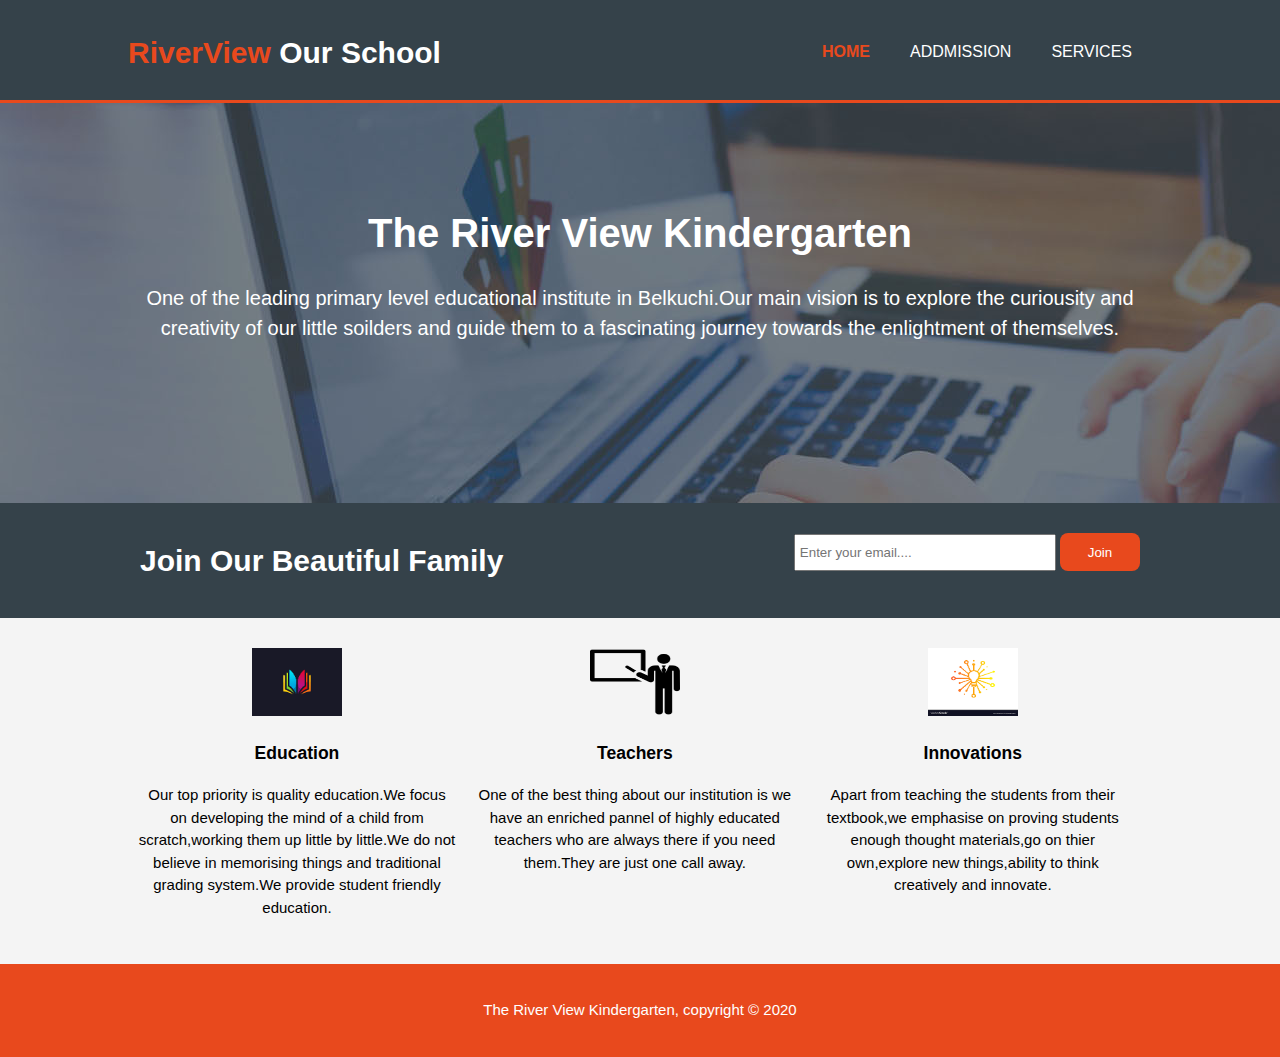
<file: schoolProject/index.html>
<!DOCTYPE html>
<html>
<head>
	<meta charset="UTF-8">
	<meta name="viewport" content="width=device-width">
	<meta name="descripttion" content="The River View Kindergarten school details and official webpage">
	<meta name="keywords" content="kg school,village education,trvkg,river view,the river view Kindergarten.kindergarten,belkuchi,sirajganj">
	<meta name="author" content="fahim faysal niloy">
	<title>River View  |Welcome</title>
	<link rel="stylesheet" type="text/css" href="./CSS/style.css">
</head>
<body>
	<header>
		<div class="container">
			<div id="branding">
			<h1><span id="highlight">RiverView</span> Our School</h1>
			</div>
			<nav>
				<ul>
					<li class="current"><a href="index.html">Home</a></li>
					<li><a href="admission.html">Addmission</a></li>
					<li><a href="services.html">Services</a></li>
				</ul>
			</nav>
			
		</div>

	</header>


	<section id="showcase">
		<div class="container">
			<h1>The River View Kindergarten</h1>
			<p>One of the leading primary level educational institute in Belkuchi.Our main vision is to explore the curiousity and creativity of our little soilders and guide them to a fascinating journey towards the enlightment of themselves.</p>
			
		</div>


	</section>



	<section id="joinUs">
		<div class="container">
			<h1>Join Our Beautiful Family</h1>
			<form>
				<input type="email" name="email" placeholder="Enter your email....">
				<button type="submit" class="button_1">Join</button>
			</form>
			
		</div>
		
	</section>



	<section id="boxes">
		<div class="container">
			<div class="box">
				<img src="./img/book.png" alt="Book Logo">
				<h3>Education</h3>
				<p> Our top priority is quality education.We focus on developing the mind of a child from scratch,working them up little by little.We do not believe in memorising things and traditional grading system.We provide student friendly education. </p>
			</div>

			<div class="box">
				<img src="./img/teacher.png" alt="Teacher Logo">
				<h3>Teachers</h3>
				<p>One of the best thing about our institution is we have an enriched pannel of highly educated teachers who are always there if you need them.They are just one call away.</p>
			</div>

			<div class="box">
				<img src="./img/innovation.png" alt="Innovation">
				<h3>Innovations</h3>
				<p>Apart from teaching the students from their textbook,we emphasise on proving students enough thought materials,go on thier own,explore new things,ability to think creatively and innovate.</p>
			</div>
			




		</div>
	</section>



	<footer>
		<p>The River View Kindergarten, copyright &copy; 2020</p>
		

	</footer>









</body>
</html>
</file>
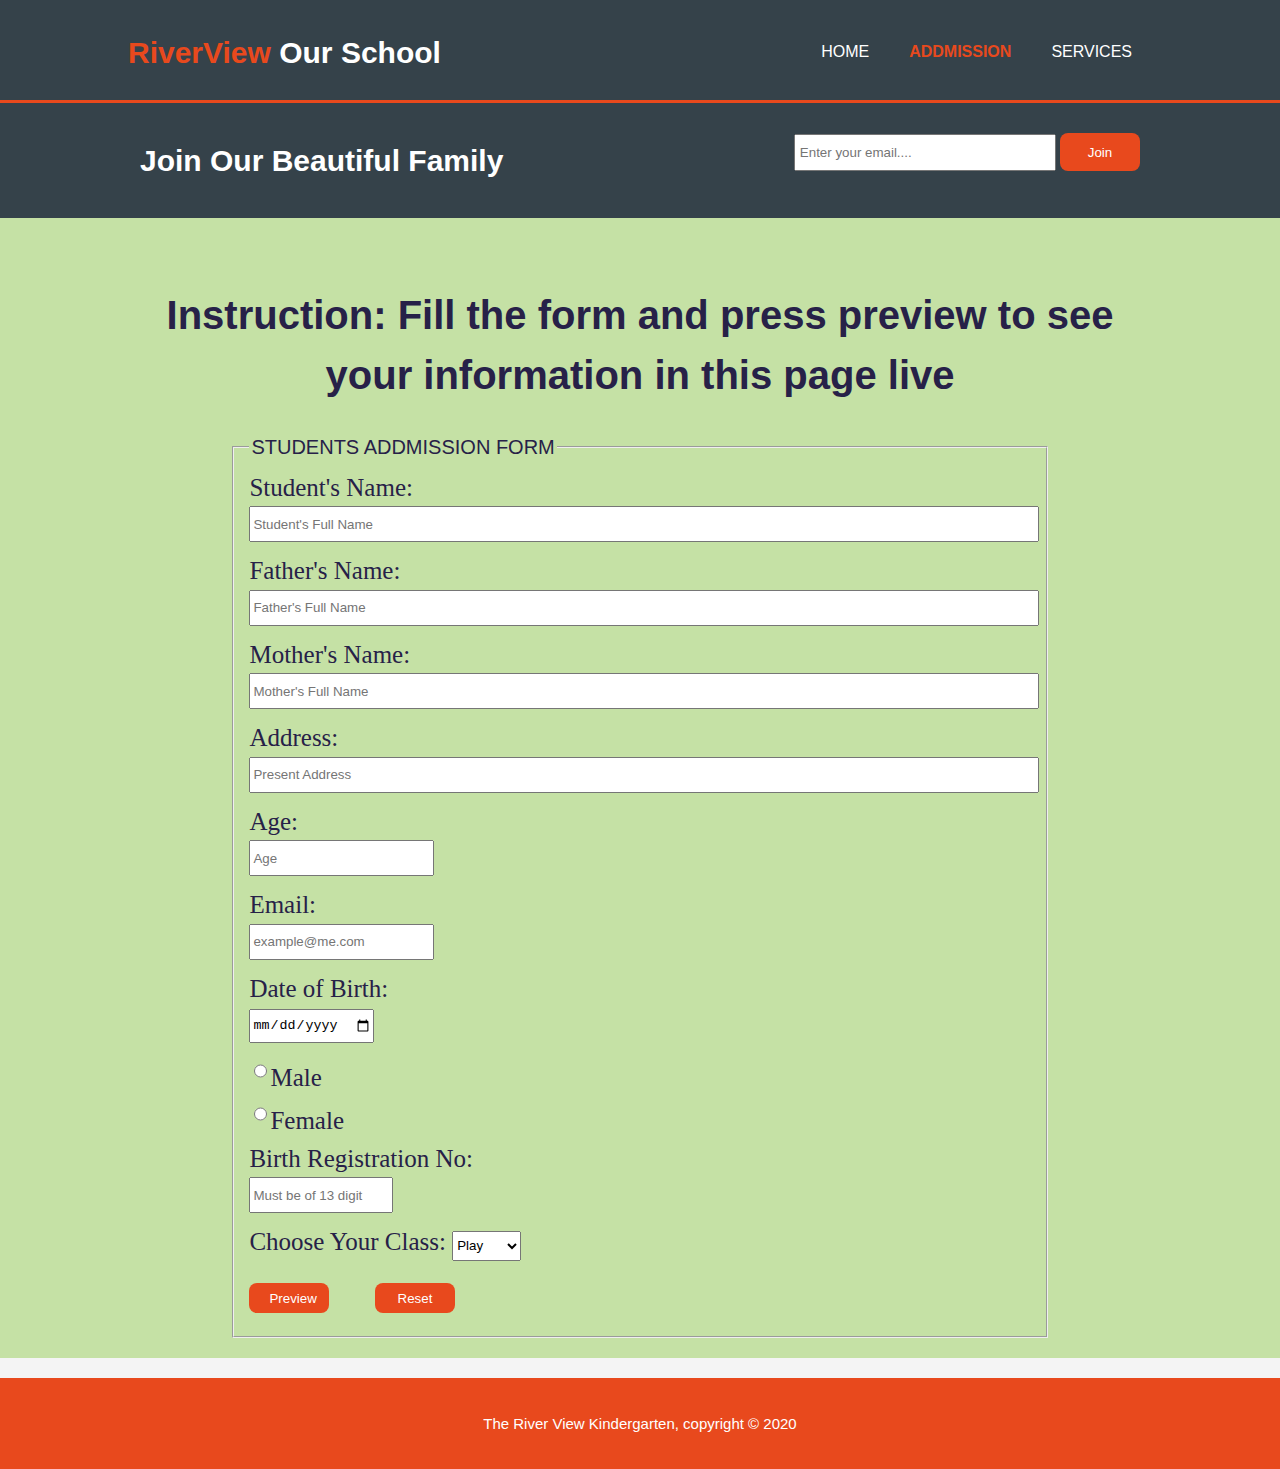
<file: schoolProject/admission.html>
<!DOCTYPE html>
<html>
<head>
	<meta charset="UTF-8">
	<meta name="viewport" content="width=device-width">
	<meta name="descripttion" content="The River View Kindergarten school details and official webpage">
	<meta name="keywords" content="kg school,village education,trvkg,river view,the river view Kindergarten.kindergarten,belkuchi,sirajganj">
	<meta name="author" content="fahim faysal niloy">
	<title>River View  |Admission</title>
	<link rel="stylesheet" type="text/css" href="./CSS/style.css">
</head>
<body>
	<header>
		<div class="container">
			<div id="branding">
			<h1><span id="highlight">RiverView</span> Our School</h1>
			</div>
			<nav>
				<ul>
					<li><a href="index.html">Home</a></li>
					<li class="current"><a href="admission.html">Addmission</a></li>
					<li><a href="services.html">Services</a></li>
				</ul>
			</nav>
			
		</div>

	</header>


	



	<section id="joinUs">
		<div class="container">
			<h1>Join Our Beautiful Family</h1>
			<form>
				<input type="email" name="email" placeholder="Enter your email....">
				<button type="submit" class="button_1">Join</button>
			</form>
			
		</div>
		
	</section>


	<section id="admission">
		<div class="container">
			<h1 id="instruction">Instruction: Fill the form and press preview to see your information in this page live</h1>
			<form>
				<fieldset>
					<legend>STUDENTS ADDMISSION FORM</legend>

						<label for="sName">Student's Name:</label>
						<input  id="sName" type="text" name="studentName" placeholder="Student's Full Name" required="">

						<label for="fName">Father's Name:</label>
						<input  id="fName" type="text" name="fatherName" placeholder="Father's Full Name" required="">

						<label for="mName">Mother's Name:</label>
						<input  id="mName" type="text" name="motherName" placeholder="Mother's Full Name" required="">

						<label for="address">Address:</label>
						<input id="address" type="text" name="address" placeholder="Present Address" required="">

						<label for="age">Age:</label>
						<input  id="age" type="number" name="age" placeholder="Age" required="">

						<label for="email">Email:</label>
						<input id="email" type="email" name="email" placeholder="example@me.com" required="">

						<label for="bdate">Date of Birth:</label>
						<input  id="bdate" type="date" name="dateOfBirth" placeholder="Birthdate" required="">
						
							<label><input  id="male" type="radio" name="gender" value="male" required="">Male</label>
							<label><input type="radio" name="gender" value="female" required="">Female</label>	
						

						<label for="reg">Birth Registration No:</label>
						<input id="reg" type="number" name="birthRegistration" placeholder="Must be of 13 digit" min="1000000000000" max="9999999999999" required>
						<label>Choose Your Class:

							<select  id="chooseClass" name="class" required="">
								<option value="play">Play</option>
								<option value="Nursery">Nursery</option>
								<option value="One">One</option>
								<option value="Two">Two</option>
								<option value="Three">Three</option>
								<option value="Four">Four</option>
								<option value="Five">Five</option>
							


							</select>
					</label>
					<input onclick="showStuInfo()" class="button_1" type="button" value="Preview">
					<input class="button_1" type="reset" name="reset">






				</fieldset>
			</form>

			
		</div>



		<section id="preview">
			<div class="container">
				<div id="showInfo">
					<h1>Hey <span id="mainName"></span>, Please check your info</h1>
					<table >
						<thead>
							<tr><th>Criteria</th>    <th>Data</th></tr>
							
						</thead>
						<tbody>
							<tr>     <td>Students Name</td>   <td id="tableSName"></td>     </tr>
							<tr>     <td>Fathers Name</td>   <td id="tableFName"></td>     </tr>
							<tr>     <td>Mother's Name</td>   <td id="tableMName"></td>     </tr>
							<tr>     <td>Address</td>   <td id="tableAddress"></td>     </tr>
							<tr>     <td>Age</td>   <td id="tableAge"></td>     </tr>
							<tr>     <td>Email</td>   <td id="tableEmail"></td>     </tr>
							<tr>     <td>Date of Birth</td>   <td id="tableBirthday"></td>     </tr>
							<tr>     <td>Gender</td>   <td id="tableGender"></td>     </tr>
							<tr>     <td>Registration No.</td>   <td id="tableReg"></td>     </tr>
							
						</tbody>
						
					</table>

					
				




				</div>
			</div>
		</section>
		


	</section>



	



	<footer>
		<p>The River View Kindergarten, copyright &copy; 2020</p>
		

	</footer>




<script type="text/javascript">
						function showStuInfo(){
							var sName=document.getElementById("sName").value;
							var fName=document.getElementById("fName").value;
							var mName=document.getElementById("mName").value;
							var address=document.getElementById("address").value;
							var age=document.getElementById("age").value;
							var email=document.getElementById("email").value;
							var birthday=document.getElementById("bdate").value;
							if(document.getElementById("male").checked)
								{var gender="Male";}
							else{var gender="Female";}
							console.log(gender);
							var reg=document.getElementById("reg").value;





							console.log(sName);
							console.log(fName);
							console.log(mName);
							console.log(address);
							console.log(age);
							console.log(email);
							console.log(birthday);
							console.log(reg);


							document.getElementById("tableSName").innerHTML="<p>"+sName+"</p>";
							document.getElementById("tableFName").innerHTML="<p>"+fName+"</p>";
							document.getElementById("tableMName").innerHTML="<p>"+mName+"</p>";
							document.getElementById("tableAddress").innerHTML="<p>"+address+"</p>";
							document.getElementById("tableAge").innerHTML="<p>"+age+"</p>";
							document.getElementById("tableEmail").innerHTML="<p>"+email+"</p>";
							document.getElementById("tableBirthday").innerHTML="<p>"+birthday+"</p>";
							document.getElementById("tableGender").innerHTML="<p>"+gender+"</p>";
							document.getElementById("tableReg").innerHTML="<p>"+reg+"</p>";
							document.getElementById("mainName").innerHTML="<strong>"+sName+"</strong>";
							document.getElementById("preview").style.display="block";





							
							
							
							

						}
						


</script>
				








</body>
</html>
</file>
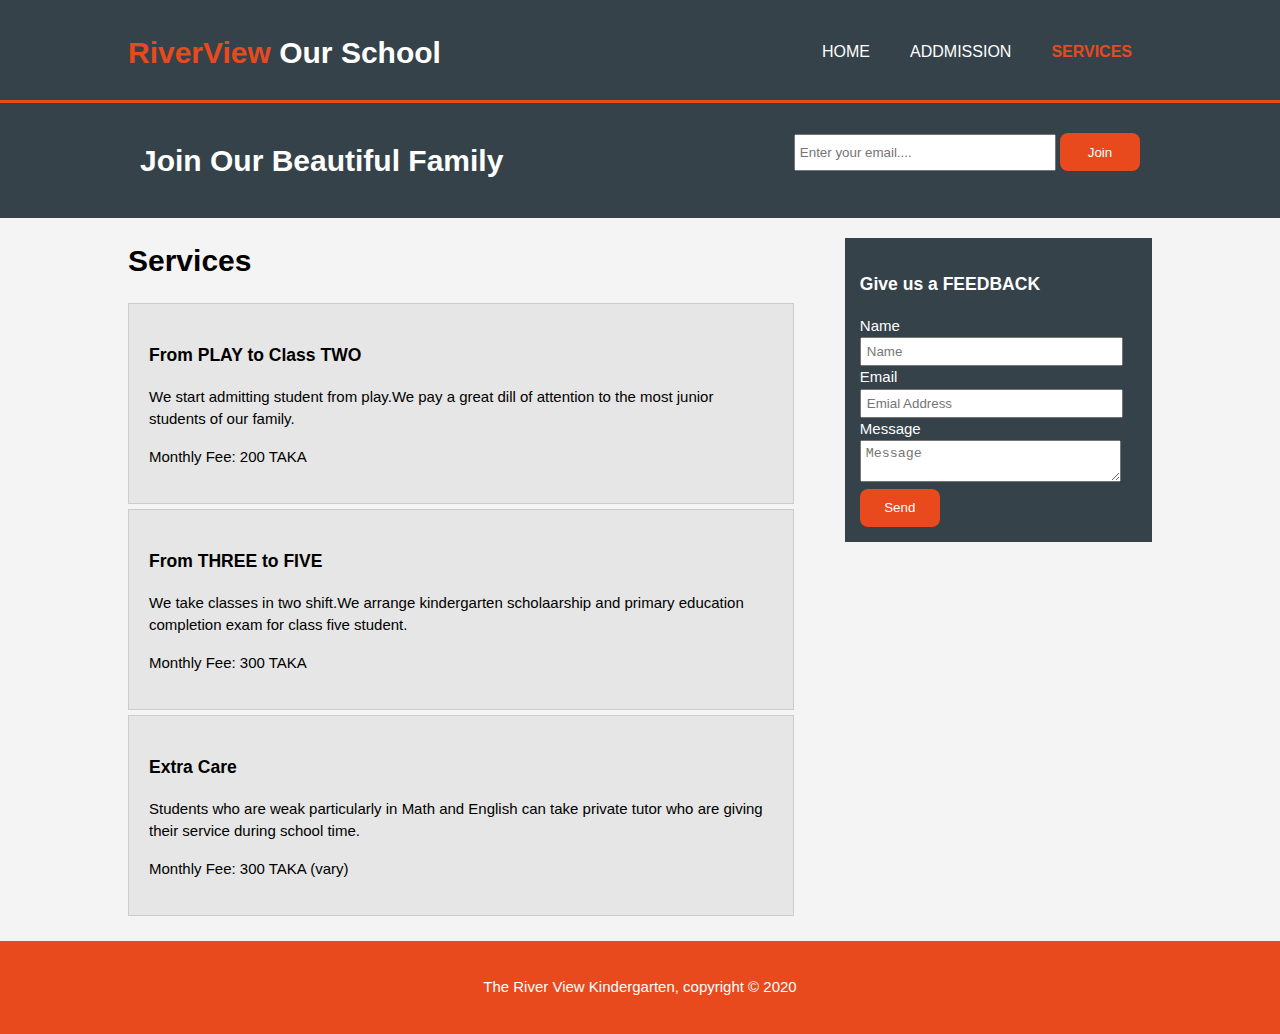
<file: schoolProject/services.html>
<!DOCTYPE html>
<html>
<head>
	<meta charset="UTF-8">
	<meta name="viewport" content="width=device-width">
	<meta name="descripttion" content="The River View Kindergarten school details and official webpage">
	<meta name="keywords" content="kg school,village education,trvkg,river view,the river view Kindergarten.kindergarten,belkuchi,sirajganj">
	<meta name="author" content="fahim faysal niloy">
	<title>River View  |Services</title>
	<link rel="stylesheet" type="text/css" href="./CSS/style.css">
</head>
<body>
	<header>
		<div class="container">
			<div id="branding">
			<h1><span id="highlight">RiverView</span> Our School</h1>
			</div>
			<nav>
				<ul>
					<li ><a href="index.html">Home</a></li>
					<li><a href="admission.html">Addmission</a></li>
					<li class="current"><a href="services.html">Services</a></li>
				</ul>
			</nav>
			
		</div>

	</header>




	<section id="joinUs">
		<div class="container">
			<h1>Join Our Beautiful Family</h1>
			<form>
				<input type="email" name="email" placeholder="Enter your email....">
				<button type="submit" class="button_1">Join</button>
			</form>
			
		</div>
		
	</section>



	<section id="main">
		<div class="container">
			<article id="main-col">
				<h1 class="page-title">Services</h1>
				<ul id="services">
					<li>
						<h3>From PLAY to Class TWO</h3>
						<p>We start admitting student from play.We pay a great dill of attention to the most junior students of our family.</p>
						<p>Monthly Fee: 200 TAKA</p>
					</li>
					<li>
						<h3>From THREE to FIVE</h3>
						<p>We take classes in two shift.We arrange kindergarten scholaarship and primary education completion exam for class five student.</p>
						<p>Monthly Fee: 300 TAKA</p>
					</li>
					<li>
						<h3>Extra Care</h3>
						<p>Students who are weak particularly in Math and English can take private tutor who are giving their service during school time.</p>
						<p>Monthly Fee: 300 TAKA (vary)</p>
					</li>
					
				</ul>


			</article>


			<aside id="sidebar">
				<div class="dark">
					<h3>Give us a FEEDBACK</h3>
					<form class="quote">
  						<div>
  							<label>Name</label><br>
  							<input type="text" placeholder="Name">
  						</div>
  						<div>
  							<label>Email</label><br>
  							<input type="email" placeholder="Emial Address">
  						</div>
  						<div>
  							<label>Message</label><br>
  							<textarea placeholder="Message"></textarea>
  						</div>
  						<button class="button_1" type="submit">Send</button>
					</form>

					
				</div>
				

			</aside>
			
			




		</div>
	</section>







	<footer>
		<p>The River View Kindergarten, copyright &copy; 2020</p>
		

	</footer>









</body>
</html>
</file>
<file: schoolProject/CSS/style.css>
body{
	font-family: Arial,Helvetica, sans-serif;
	font-size: 15px;
	line-height: 1.5;
	padding: 0;
	margin: 0;
	background-color: #f4f4f4;
}

/*GLOBAL STYLES */
.container{
	width: 80%;
	margin:auto;
	overflow:hidden;
}
ul{
	padding: 0;
	margin: 0;
}

.button_1{
	height: 38px;
	background: #e8491d;
	border:0;
	width: 80px;
	padding-left: 20px;
	padding-right: 20px;
	color: white;
	border-radius: 8px;
}
.dark{
	padding:15px;
	background: #35424a;
	color: #ffffff;
	margin-top: 10px;
	margin-bottom: 10px;
}

/*HEADER*/
header{
	background:#35424a;
	color: #ffffff;
	padding-top: 30px;
	min-height: 70px;
	border-bottom: #e8491d 3px solid;
}
header a{
	color: #ffffff;
	text-decoration: none;
	text-transform: uppercase;
	font-size: 16px;
}
header li{
	float: left;
	display: inline;
	padding: 0 20px 0 20px;
}
header #branding{
	float: left;
}
header #branding h1{
	margin: 0;
}
header nav{
	float: right;
	margin-top: 10px;
}
#highlight,.current a{
	color: #e8491d;
	font-weight: bold;
}

header a:hover{
	color: #cccccc;
	font-weight: bold;
}
/*SHOWCASE*/
#showcase{
	min-height: 400px;
	background: url('../img/showcase.jpg') no-repeat 0 -400px;
	text-align: center;
	color: #ffffff;

}
#showcase h1{
	margin-top: 100px;
	font-size: 40px;
	margin-bottom: 10px;
}
#showcase p{
	font-size: 20px;
}
#joinUs{
	background: #35424a;
	padding: 15px;
	color: #ffffff;
}
#joinUs h1{
	float: left;
}
#joinUs form{
	float: right;
	margin-top: 15px;
}
#joinUs input[type="email"]{
	padding: 4px;
	height: 25px;
	width: 250px;
}
/*BOXES*/
#boxes{
	margin-top: 20px;
}
#boxes .box{
	float: left;
	width: 33%;
	padding: 10px;
	text-align: center;
	box-sizing: border-box;
}
#boxes .box img{
	width: 90px;
	height: 68px;
}

/*sidebar*/
aside#sidebar{
	float: right;
	width: 30%;
	margin-top: 10px;
}
aside#sidebar .quote input,aside#sidebar .quote textarea{
	width: 90%;
	padding: 5px;
}
/*main col*/
article#main-col{
	float: left;
	width: 65%;


}

/*services*/
ul#services li{
	padding: 20px;
	border:#cccccc solid 1px;
	margin-bottom: 5px;
	background: #e6e6e6;
}

footer{
	padding: 20px;
	margin-top: 20px;
	background-color: #e8491d;
	text-align: center;
	color: white;
}
/*ADDMISSION FORM*/
#admission{
	background-color: #C5E1A5;
    font-size: 20px;
    color: #272148;
    padding-top: 40px;
    min-height: 400px;
}
#instruction{
	text-align: center;
}
#admission form{
	width: 80%;
	margin: auto;
	padding-bottom: 20px;
}
#admission form label{
	display: block;
	font-family: cursive;
    font-size: 25px;
}
#admission form input[type="text"] {
	
	width: 100%;
}
#admission form input{
	height: 30px;
	margin-bottom: 10px;
}
#chooseClass{
	margin-bottom:  20px;
	height: 30px;
}
#admission form .button_1{
	margin-right: 40px;
}
#preview{
	background-color: white;
	display: none;
}
#preview{
	
	background-color: chocolate;
    color: black;
}
#showInfo{
	width: 80%;
    margin: auto;
}
#showInfo h1{
	text-align: center;
	color: #eee;
}
#showInfo table{
	margin:auto;
	padding-bottom: 30px;
}
#showInfo td, th{
	padding-right: 60px;
	text-align: left;


}


/*media queries*/

@media(max-width: 768px){
	header #branding,header nav,header nav li,#joinUs h1,#joinUs form,
	#boxes .box,article#main-col,
	aside#sidebar{  
		float: none;
		text-align: center;
		width: 100%;
	}
	header{
		padding-bottom: 20px;

	}
	#showcase h1{
		margin:40px;
	}
	#joinUs button,.quote button{
		display: block;
		width: 100%;
		margin-top: 20px;
	}
	#joinUs form input[type="email"],
	{
		width: 100%;
	}

}
</file>
